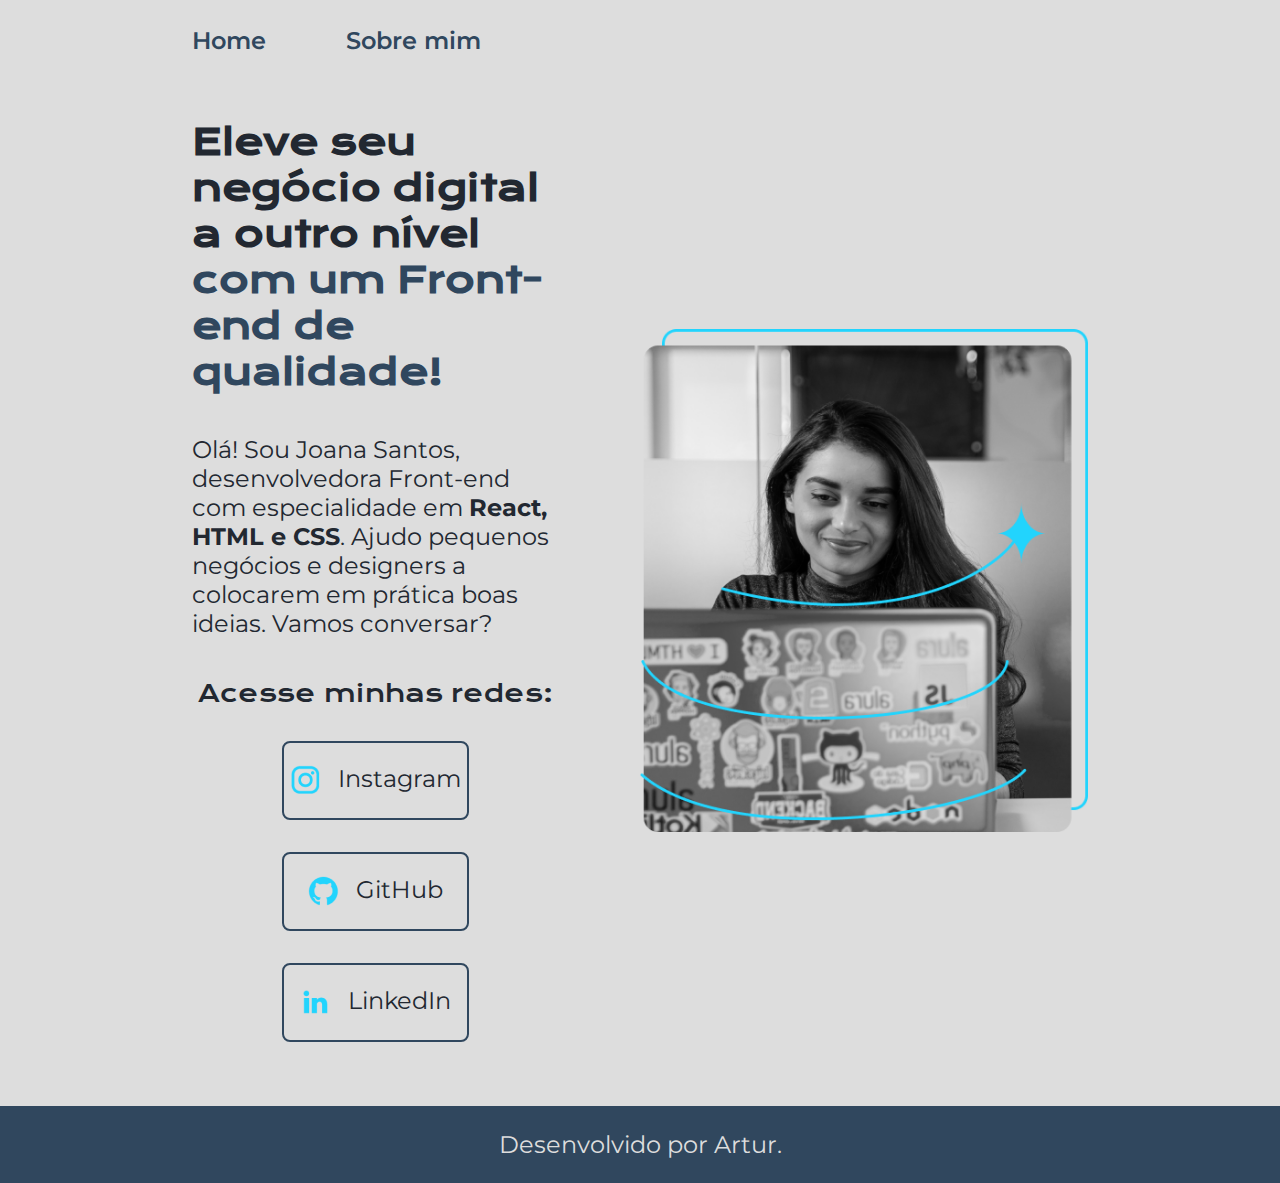
<file: index.html>
<!DOCTYPE html>
<html lang="pt-br">
<head>
    <meta charset="UTF-8"> 
    <meta http-equiv="X-UA-Compatible" content="IE=edge">
    <meta name="viewport" content="width=device-width, initial-scale=1.0">
    <title>Portfólio</title>
    <link rel="stylesheet" href="./styles/style.css">
</head>
<body>
    <header class="cabecalho">
        <nav class="cabecalho-menu">
            <a class="cabecalho-link" href="index.html">Home</a>
            <a class="cabecalho-link" href="about.html">Sobre mim</a>
        </nav>
    </header>
    <main class="apresentacao">
        <section class="apresentacao-conteudo">
            <h1 class="apresentacao-titulo">
                Eleve seu negócio digital a outro nível 
                <strong class="titulo-destaque">com um Front-end de qualidade!
                </strong></h1>
                <p class="apresentacao-paragrafo">Olá! Sou Joana Santos, desenvolvedora 
                Front-end com especialidade em <strong>React, HTML e
                CSS</strong>. Ajudo pequenos negócios e designers a 
                colocarem em prática boas ideias. Vamos 
                conversar?</p>
                <div class="apresentacao-redes">
                    <h2 class="apresentacao-titulo-redes">Acesse minhas redes:</h2>
                    <a class="apresentacao-link" href="https://instagram.com/artux.siqueira"><img src="./assets/instagram.png" alt="logo do Instagram">
                        Instagram
                    </a>
                    <a class="apresentacao-link" href="https://github.com/artuxsouto"><img src="./assets/github.png" alt="logo do GitHub">
                        GitHub
                    </a>
                    <a class="apresentacao-link" href="https://www.linkedin.com/in/artur-siqueira-691421231/"><img src="./assets/linkedin.png" alt="logo do linkedin">
                        LinkedIn
                    </a>
                </div>
        </section>
            <img class="apresentacao-imagem" src="./assets/Imagem.png" alt="Foto da Joana Santos programando">
    </main>
    <footer class="rodape">
        <p>Desenvolvido por Artur.</p>
    </footer>
</body>
</html>
</file>
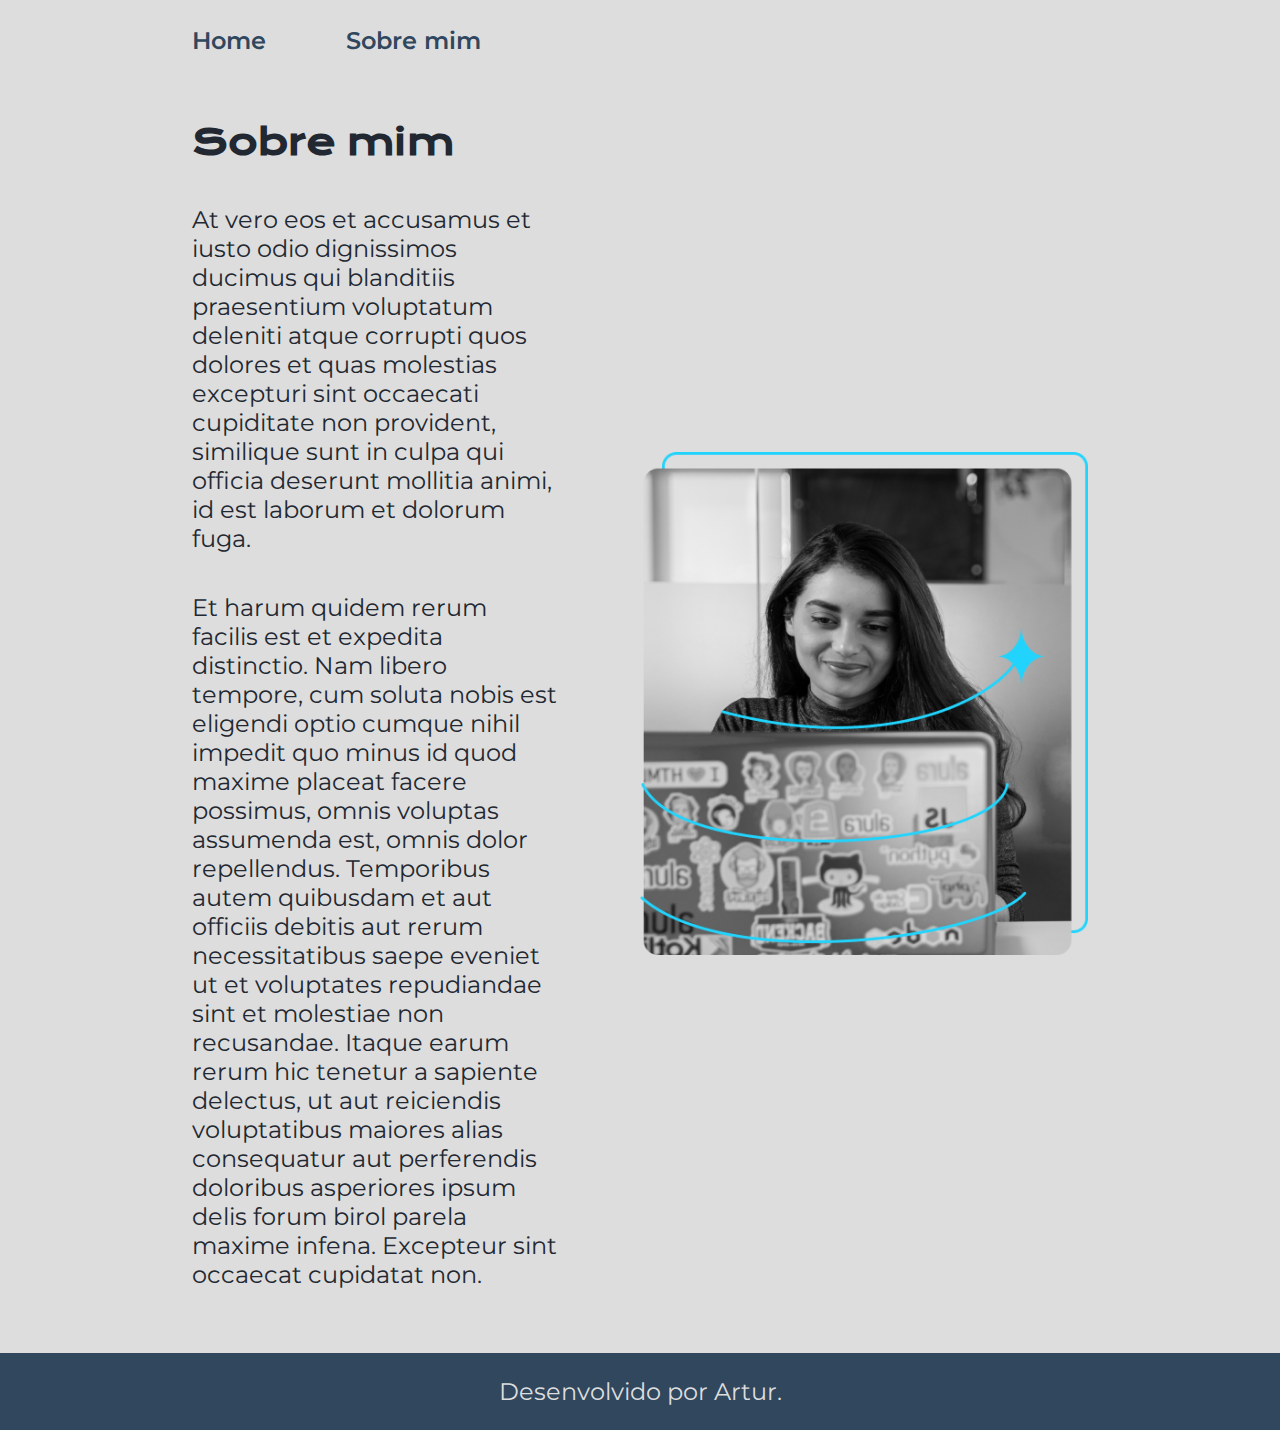
<file: about.html>
<!DOCTYPE html>
<html lang="pt-br">
<head>
    <meta charset="UTF-8">
    <meta http-equiv="X-UA-Compatible" content="IE=edge">
    <meta name="viewport" content="width=device-width, initial-scale=1.0">
    <title>Sobre mim</title>
    <link rel="stylesheet" href="./styles/style.css">
</head>
<body>
    <header class="cabecalho">
        <nav class="cabecalho-menu">
            <a class="cabecalho-link" href="index.html">Home</a>
            <a class="cabecalho-link" href="about.html">Sobre mim</a>
        </nav>
    </header>

    <main class="apresentacao">
        <section class="apresentacao-conteudo">
            <h1 class="apresentacao-titulo">Sobre mim</h1>
            <p class="apresentacao-paragrafo">
                At vero eos et accusamus et iusto odio dignissimos ducimus qui blanditiis praesentium voluptatum deleniti atque corrupti quos dolores et quas molestias excepturi sint occaecati cupiditate non provident, similique sunt in culpa qui officia deserunt mollitia animi, id est laborum et dolorum fuga.
            </p>
            <p class="apresentacao-paragrafo">
                Et harum quidem rerum facilis est et expedita distinctio. Nam libero tempore, cum soluta nobis est eligendi optio cumque nihil impedit quo minus id quod maxime placeat facere possimus, omnis voluptas assumenda est, omnis dolor repellendus. Temporibus autem quibusdam et aut officiis debitis aut rerum necessitatibus saepe eveniet ut et voluptates repudiandae sint et molestiae non recusandae. Itaque earum rerum hic tenetur a sapiente delectus, ut aut reiciendis voluptatibus maiores alias consequatur aut perferendis doloribus asperiores ipsum delis forum birol parela maxime infena. Excepteur sint occaecat cupidatat non.
            </p>
        </section>
        <img class="apresentacao-imagem" src="./assets/Imagem.png" alt="Foto da Joana Santos programando">
    </main>

    <footer class="rodape">
        <p>Desenvolvido por Artur.</p>
    </footer>
</body>
</html>
</file>
<file: styles/style.css>
@import url('https://fonts.googleapis.com/css2?family=Krona+One&family=Montserrat:wght@400;600&display=swap');

:root {
    --cor-primaria: #DDDDDD;
    --cor-secundaria: #222831;
    --cor-terciaria:#30475E;
    --cor-hover:#F05454;

    --fonte-primaria: 'Krona One', sans-serif;
    --fonte-secundaria: 'Montserrat', sans-serif;
}

* {
    margin: 0;
    padding: 0;
}

body {
    height: 100vh;
    box-sizing: border-box;
    background-color: var(--cor-primaria);
    color: var(--cor-secundaria);
}

.cabecalho {
    padding: 2% 0% 0% 15%;
}

.cabecalho-menu {
    display: flex;
    gap: 80px;
}

.cabecalho-link {
    font-family: var(--fonte-secundaria);
    font-size: 1.5rem;
    font-weight: 600;
    color: var(--cor-terciaria);
    text-decoration: none;
}

.apresentacao {
    padding: 5% 15%;
    display: flex;
    align-items: center;
    justify-content: space-between;
    gap: 82px;
}

.apresentacao-conteudo {
    width: 50%;
    display: flex;
    flex-direction: column;
    gap: 40px;
}

.apresentacao-titulo {
    font-size: 2.25rem;
    font-family: var(--fonte-primaria);
}

.titulo-destaque {
    color: var(--cor-terciaria);
}

.apresentacao-paragrafo {
    font-size: 1.5rem;
    font-family: var(--fonte-secundaria);
}

.apresentacao-redes {
    display: flex;
    flex-direction: column;
    justify-content: space-between;
    align-items: center;
    gap: 32px;
}

.apresentacao-titulo-redes {
    font-family: var(--fonte-primaria);
    font-weight: 400;
    font-size: 1.5rem;
}

.apresentacao-link {
    display: flex;
    justify-content: center;
    gap: 16px;
    border: 2px solid var(--cor-terciaria);
    font-size: 1.5rem;
    width: 50%;
    text-align: center;
    text-decoration: none;
    border-radius: 8px;
    padding: 21.5px 0;
    color: var(--cor-secundaria);
    font-family: var(--fonte-secundaria);
}

.apresentacao-link:hover {
    background-color: var(--cor-hover);
    font-size: 1.75rem;
}

.apresentacao-imagem {
    width: 50%;
}

.rodape {
    text-align: center;
    color: var(--cor-primaria);
    background-color: var(--cor-terciaria);
    padding: 24px 0;
    font-family: var(--fonte-secundaria);
    font-size: 1.5rem;
    font-weight: 400;
}

@media only screen and (max-width: 1200px) {
    .cabecalho {
        padding: 12%;
    }

    .cabecalho-menu {
        justify-content: center;
    }

    .apresentacao {
        flex-direction: column-reverse;
        padding: 5%;
    }

    .apresentacao-conteudo {
        width: auto;
    }
}
</file>
